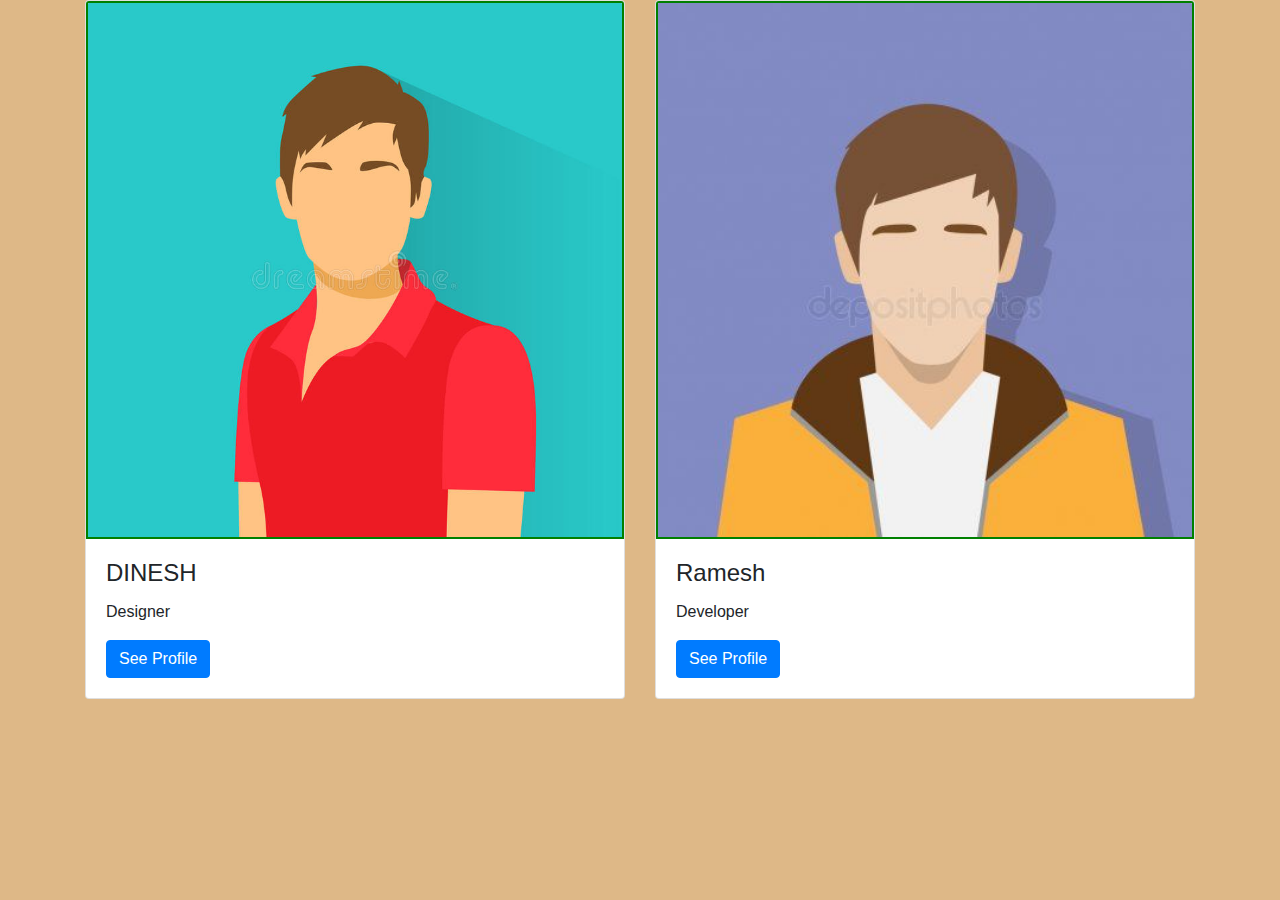
<file: index.html>
<!DOCTYPE html>
<html lang="en">
<head>
  <title>resumes</title>
  <meta charset="utf-8">
  <meta name="viewport" content="width=device-width, initial-scale=1">
  <link rel="stylesheet" href="https://maxcdn.bootstrapcdn.com/bootstrap/4.5.2/css/bootstrap.min.css">
  <script src="https://ajax.googleapis.com/ajax/libs/jquery/3.5.1/jquery.min.js"></script>
  <script src="https://cdnjs.cloudflare.com/ajax/libs/popper.js/1.16.0/umd/popper.min.js"></script>
  <script src="https://maxcdn.bootstrapcdn.com/bootstrap/4.5.2/js/bootstrap.min.js"></script>
</head>
<link rel="stylesheet" href="./style.css">
<body> 
 
<div class="container">
<div class="card-deck">
    <div class="card" style="width:300px">
      <img class="card-img-top" src="./profile-icon-male-avatar-portrait-casual-person-silhouette-face-flat-design-vector-illustration-58249394.jpg" alt="Card image" style="width:100%">
      <div class="card-body">
        <h4 class="card-title">DINESH</h4>
        <p class="card-text">Designer</p>
        <a href="resume1.html" class="btn btn-primary">See Profile</a>
      </div>
    </div>
    <div class="card" style="width:300px">
      <img class="card-img-top" src="./a241b984a83ae01322c524cab6cfc37d.jpg" alt="Card image" style="width:100%">
      <div class="card-body">
        <h4 class="card-title">Ramesh</h4>
        <p class="card-text">Developer</p>
        <a href="./resume2.html" class="btn btn-primary">See Profile</a>
      </div>
    </div>
 
  </div>
</div>

</body>
</html>
</file>
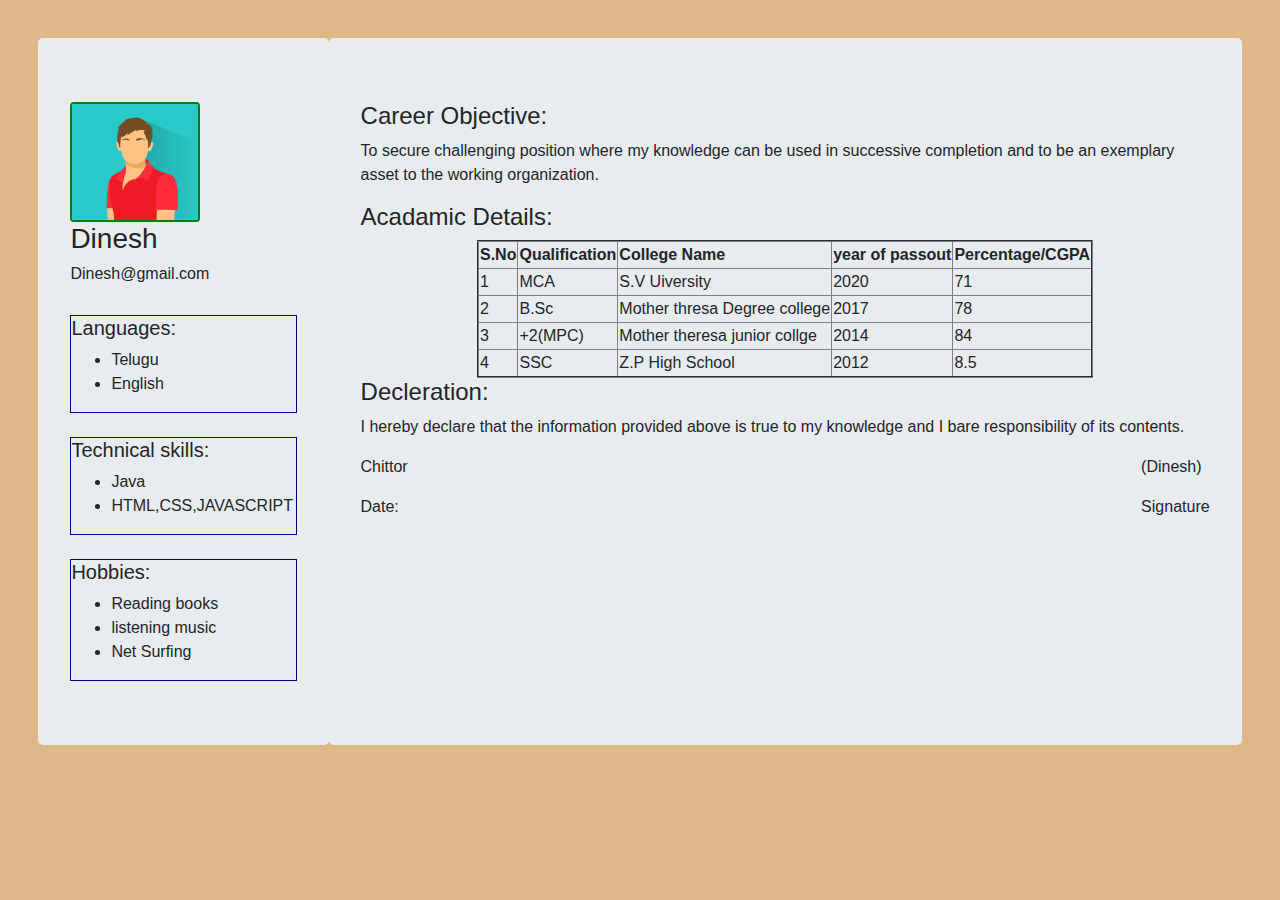
<file: resume1.html>
<!DOCTYPE html>
<html>
<head>
	<title>Resume using  non-Semantic Elements</title>
	<meta charset="utf-8">
	<meta name="viewport" content="width=device-width,initial-scale=1.0">
	<link rel="stylesheet" href="https://stackpath.bootstrapcdn.com/bootstrap/4.5.2/css/bootstrap.min.css" integrity="sha384-JcKb8q3iqJ61gNV9KGb8thSsNjpSL0n8PARn9HuZOnIxN0hoP+VmmDGMN5t9UJ0Z" crossorigin="anonymous">
	<script src="https://ajax.googleapis.com/ajax/libs/jquery/3.5.1/jquery.min.js"></script>
	<script src="https://maxcdn.bootstrapcdn.com/bootstrap/3.4.1/js/bootstrap.min.js"></script>
    <link rel="stylesheet" href="style.css">
</head>
<body>
	<div class="parent">
		<div class="jumbotron  mr-auto" style="width:300px ">
			<img src="./profile-icon-male-avatar-portrait-casual-person-silhouette-face-flat-design-vector-illustration-58249394.jpg" width="130px" height="120px" class="rounded">
			<h3>Dinesh</h3>
			<h6>Dinesh@gmail.com</h6><br>
			<div class="la">
				<h5>Languages:</h5>
				<ul>
					<li>Telugu</li>
					<li>English</li>
				</ul>
			</div>
			<br>
			<div class="la">
				<h5>Technical skills:</h5>
				<ul>
					
					<li>Java</li>
					<li>HTML,CSS,JAVASCRIPT</li>
				</ul>
			</div>
			<br>
			<div class="la">
				<h5>Hobbies:</h5>
				<ul>
					<li>Reading books</li>
					<li>listening music</li>
					<li>Net Surfing</li>
				</ul>
			</div>

		</div>
		<div class="jumbotron ml-auto" style="width: 950px">
			<p class="h4">Career Objective:</p>
			 <p>To secure challenging position where my knowledge can be used in successive completion and to be an exemplary asset to the working organization.   </p>

			 <h4>Acadamic Details:</h4>
			 <center>
			 <table border="2px solid creamson">
			 	<tr>
			 		<th>S.No</th>
			 		<th>Qualification</th>
			 		<th>College Name</th>
			 		<th>year of passout</th>
			 		<th>Percentage/CGPA</th>
			 	</tr>
			 	<tr>
			 		<td>1</td>
			 		<td>MCA</td>
			 		<td>S.V Uiversity</td>
			 		<td>2020</td>
			 		<td>71</td>
			 	</tr>
			 	<tr>
			 		<td>2</td>
			 		<td>B.Sc</td>
			 		<td>Mother thresa Degree college</td>
			 		<td>2017</td>
			 		<td>78</td>
			 	</tr>
			 	<tr>
			 		<td>3</td>
			 		<td>+2(MPC)</td>
			 		<td>Mother theresa junior collge</td>
			 		<td>2014</td>
			 		<td>84</td>
			 	</tr>
			 	<tr>
			 		<td>4</td>
			 		<td>SSC</td>
			 		<td>Z.P High School</td>
			 		<td>2012</td>
			 		<td>8.5</td>
			 	</tr>
			 </table>
			 </center>
			 			<h4>Decleration:</h4>
			<p>I hereby declare that the information provided above is true to my knowledge and I bare responsibility of its contents.</p>
			<div class="decl">
				<div>
					<p>Chittor</p>
					<p>Date:</p>
				</div>
				<div class="ml-auto">
					<p>(Dinesh)</p>
					<p>Signature</p>
				</div>
			</div>
		</div>
	</div>
</body>
</html>
</file>
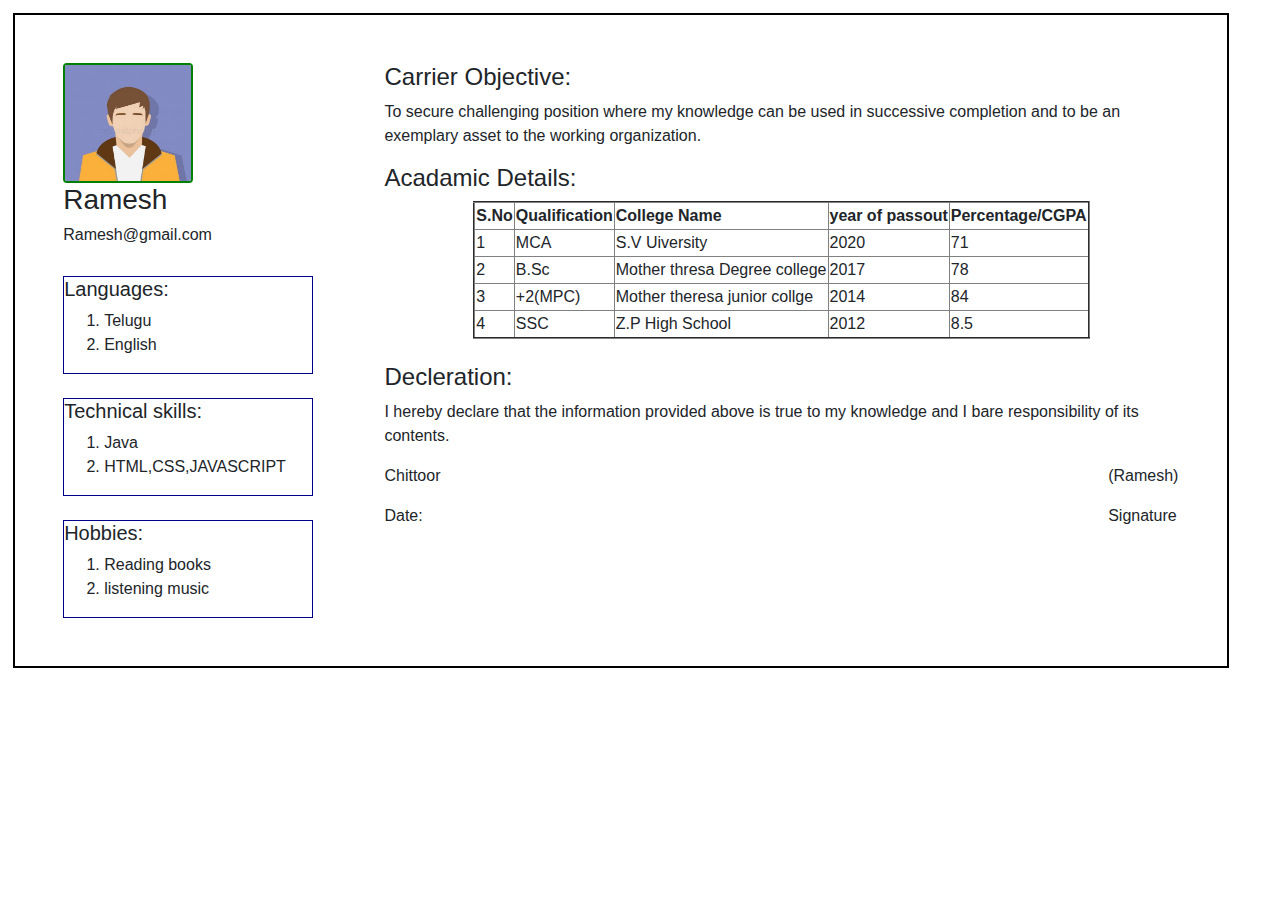
<file: resume2.html>
<!DOCTYPE html>
<html>
<head>
	<title>Resume using  Semantic Elements</title>
	<meta charset="utf-8">
	<meta name="viewport" content="width=device-width,initial-scale=1.0">
	<link rel="stylesheet" href="https://stackpath.bootstrapcdn.com/bootstrap/4.5.2/css/bootstrap.min.css" integrity="sha384-JcKb8q3iqJ61gNV9KGb8thSsNjpSL0n8PARn9HuZOnIxN0hoP+VmmDGMN5t9UJ0Z" crossorigin="anonymous">
	<script src="https://ajax.googleapis.com/ajax/libs/jquery/3.5.1/jquery.min.js"></script>
	<script src="https://maxcdn.bootstrapcdn.com/bootstrap/3.4.1/js/bootstrap.min.js"></script>
	<style type="text/css">
		img{
			border: 2px solid green;
		}
		.parent{
			display: flex;
			flex-direction: row;
			border: 2px solid #000;
			padding:1%;
			margin: 1%;
			width: 95%;
		}
		.child1{
			padding:1%;
			margin: 2%;
			width: 25%;
			height:80%;
		}
		.child2{
			padding:1%;
			margin: 2%;
			width: 75%;
			height:80%;
		}
		.la{
			border: 1px solid darkblue;
		}
		.decl{
			display: flex;
			flex-direction: row;
		}
	</style>
	
</head>
<body>
	<section class="parent">
		<article class="child1">
			<img src="./a241b984a83ae01322c524cab6cfc37d.jpg" width="130px" height="120px" class="rounded">
			<h3>Ramesh</h3>
			<h6>Ramesh@gmail.com</h6><br>
			<aside class="la">
				<h5>Languages:</h5>
				<ol>
					<li>Telugu</li>
					<li>English</li>
				</ol>
			</aside>
			<br>
			<aside class="la">
				<h5>Technical skills:</h5>
				<ol>
					
					<li>Java</li>
					<li>HTML,CSS,JAVASCRIPT</li>
				</ol>
			</aside>
			<br>
			<aside class="la">
				<h5>Hobbies:</h5>
				<ol>
					<li>Reading books</li>
					<li>listening music</li>
				</ol>
			</aside>
		</article>
		<article class="child2">
			<header>
			<p class="h4">Carrier Objective:</p>
			 <p>To secure challenging position where my knowledge can be used in successive completion and to be an exemplary asset to the working organization.  </p>
			 </header>
			 <h4>Acadamic Details:</h4>
			 <center>
			 <table border="2px solid creamson">
                <tr>
                    <th>S.No</th>
                    <th>Qualification</th>
                    <th>College Name</th>
                    <th>year of passout</th>
                    <th>Percentage/CGPA</th>
                </tr>
                <tr>
                    <td>1</td>
                    <td>MCA</td>
                    <td>S.V Uiversity</td>
                    <td>2020</td>
                    <td>71</td>
                </tr>
                <tr>
                    <td>2</td>
                    <td>B.Sc</td>
                    <td>Mother thresa Degree college</td>
                    <td>2017</td>
                    <td>78</td>
                </tr>
                <tr>
                    <td>3</td>
                    <td>+2(MPC)</td>
                    <td>Mother theresa junior collge</td>
                    <td>2014</td>
                    <td>84</td>
                </tr>
                <tr>
                    <td>4</td>
                    <td>SSC</td>
                    <td>Z.P High School</td>
                    <td>2012</td>
                    <td>8.5</td>
                </tr>
			 </table>
			 </center>
			 <br>
			
			<footer>
			<h4>Decleration:</h4>
			<p>I hereby declare that the information provided above is true to my knowledge and I bare responsibility of its contents.</p>
			<article class="decl">
				<div>
					<p>Chittoor</p>
					<p>Date:</p>
				</div>
				<div class="ml-auto">
					<p>(Ramesh)</p>
					<p>Signature</p>
				</div>
			</article>
			</footer>
		</article>
	</section>
</body>
</html>
</file>
<file: style.css>
body{
   background-color: burlywood;
}
.container{
background-color: burlywood;
}
img{
    border: 2px solid green;
}
.parent{
    display: flex;
    flex-direction: row;
    padding: 1%;
    margin: 2%;
}
.la{
    border: 1px solid darkblue;
}
.decl{
    display: flex;
    flex-direction: row;
}
</file>
